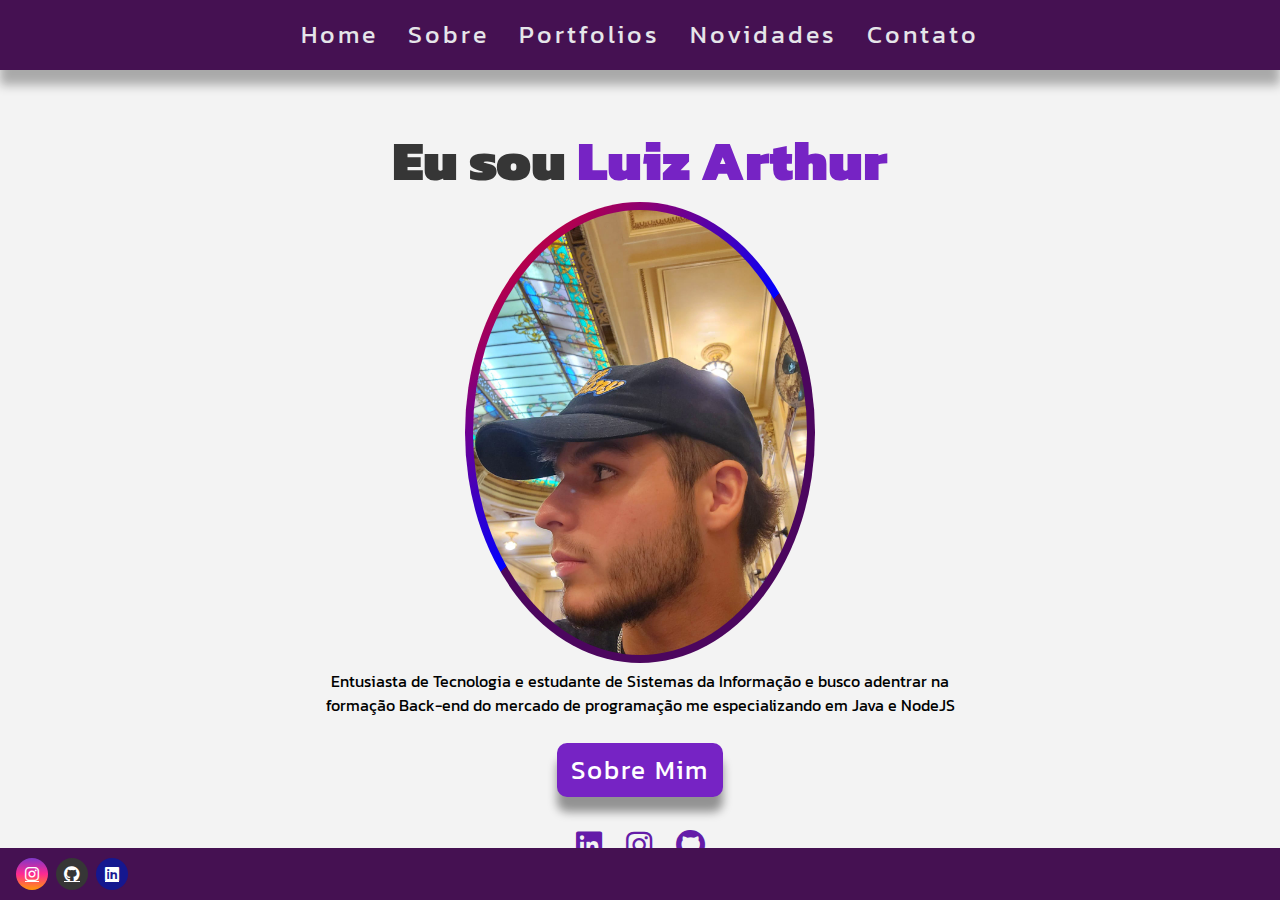
<file: sitepessoal/index.html>
<!DOCTYPE html>
<html lang="pt-br">
<head>
    <meta charset="UTF-8">
    <link rel="stylesheet" href="style.css">
    <link rel="stylesheet" href="https://cdnjs.cloudflare.com/ajax/libs/font-awesome/6.3.0/css/all.min.css">
    <title>Site Pessoal de Luiz</title>
</head>
<body>
    <div class="container">
        <nav>
            <!-- <div class="logo">folio.</div> -->
            <ul class="navItems">
                <li><a href="#">Home</a></li>
                <li><a href=sobre.html>Sobre</a></li>
                <li><a href="portfoio.html">Portfolios</a></li>
                <li><a href="novidades.html">Novidades</a></li>
                <li><a href="contato.html">Contato</a></li>
            </ul>
        </nav>

        <div class="wrapper">
            <div class="cols cols0">
                <h1> <span class="eu">Eu sou</span> <span class="multiText">Luiz Arthur</span></h1>
                <div class="imagem">
                    <img class="foto" src="./fotos/foto.jpg" alt="">
                </div>
                <p>Entusiasta de Tecnologia e estudante de Sistemas da Informação e busco adentrar na formação Back-end do mercado de programação me especializando em Java e NodeJS</p>
                <div class="btns">
                    <form action="sobre.html">
                        <button>Sobre mim</button>
                    </form>
                    <div class="links">
                        <a href="https://www.linkedin.com/in/luiz-arthur-valger-3424b7256/"><i class="fab fa-linkedin"></i></a>
                        <a href="https://www.instagram.com/luiz.arthurrv/"><i class="fab fa-instagram"></i></a>
                        <a href="https://github.com/arthurvalger"><i class="fab fa-github"></i></a>
                    </div>
                </div>
            </div>
        </div>
        <footer>
            <div class="footer_content">
                <div class="footer_social_media">
                    <a href="https://www.instagram.com/luiz.arthurrv/" class="footer-link" id="instagram">
                        <i class="fa-brands fa-instagram"></i>
                    </a>

                    <a href="https://github.com/arthurvalger" class="footer-link" id="github">
                        <i class="fa-brands fa-github"></i>
                    </a>
                    
                    <a href="https://www.linkedin.com/in/luiz-arthur-valger-3424b7256/" class="footer-link" id="linkedin">
                        <i class="fa-brands fa-linkedin"></i>
                    </a>
                </div>
            </div>
        </footer>
    </div>
</body>
</html>
</file>
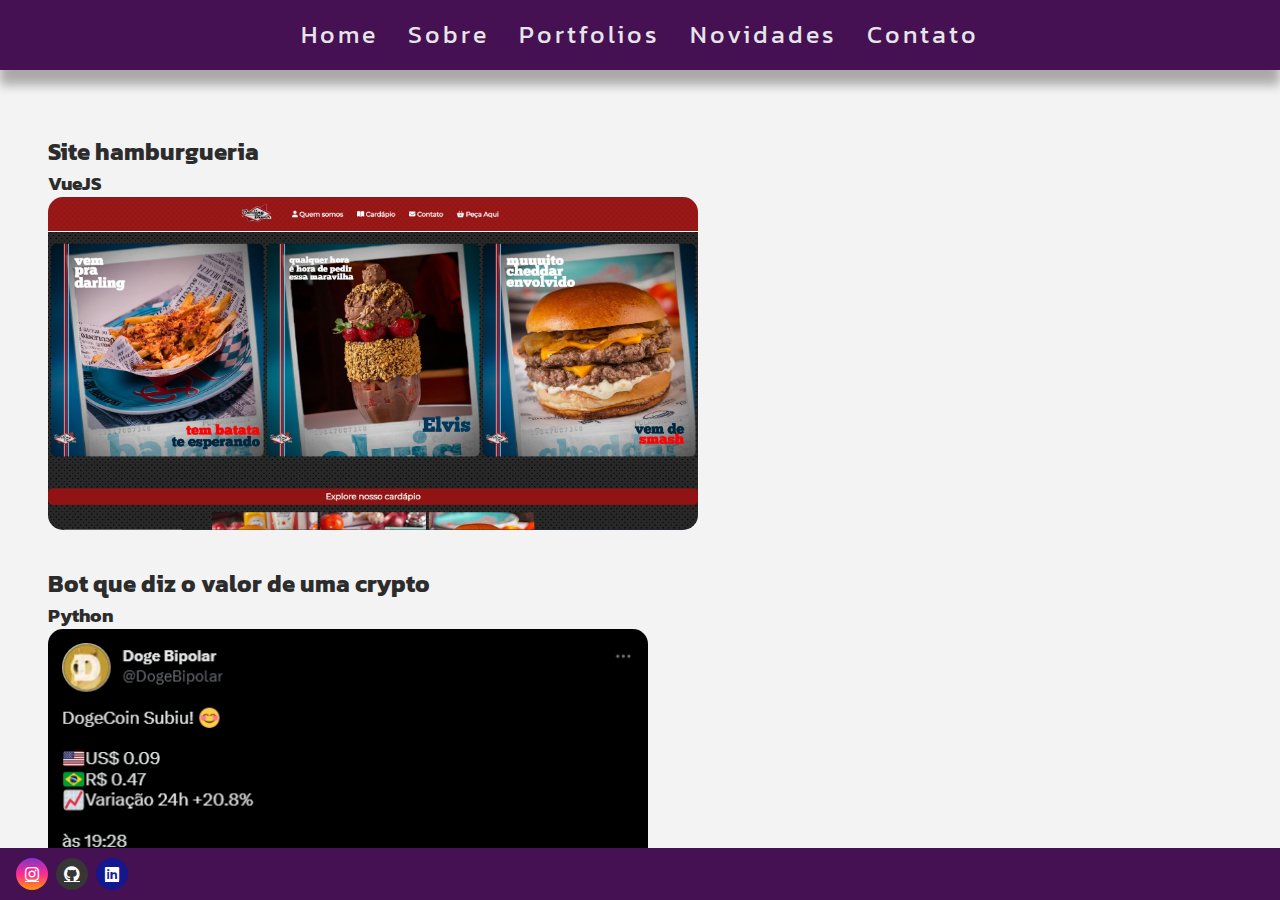
<file: sitepessoal/portfoio.html>
<!DOCTYPE html>
<html lang="pt-br">
<head>
    <meta charset="UTF-8">
    <link rel="stylesheet" href="style.css">
    <link rel="stylesheet" href="https://cdnjs.cloudflare.com/ajax/libs/font-awesome/6.3.0/css/all.min.css">
    <title>Site Pessoal de Luiz</title>
</head>

<body>
    <div class="container">
        <nav>
            <!-- <div class="logo">folio.</div> -->
            <ul class="navItems">
                <li><a href=index.html>Home</a></li>
                <li><a href=sobre.html>Sobre</a></li>
                <li><a href="portfoio.html">Portfolios</a></li>
                <li><a href="novidades.html">Novidades</a></li>
                <li><a href="contato.html">Contato</a></li>
            </ul>
        </nav>

    <div class="portfoliotext">
        <h2>Site hamburgueria</h2> <h3>VueJS</h3>
        <img src="./fotos/hamburgueria.png" width="650"  alt="" class="fotohamburgueria">
        <h2>Bot que diz o valor de uma crypto</h2> <h3>Python</h3>
        <img src="./fotos/paginatwitter.png" width="600" class="fototwitter" alt="">
    </div>

    <footer>
        <div class="footer_content">
            <div class="footer_social_media">
                <a href="https://www.instagram.com/luiz.arthurrv/" class="footer-link" id="instagram">
                    <i class="fa-brands fa-instagram"></i>
                </a>

                <a href="https://github.com/arthurvalger" class="footer-link" id="github">
                    <i class="fa-brands fa-github"></i>
                </a>
                
                <a href="https://www.linkedin.com/in/luiz-arthur-valger-3424b7256/" class="footer-link" id="linkedin">
                    <i class="fa-brands fa-linkedin"></i>
                </a>
            </div>
        </div>
    </footer>
</body>
</file>
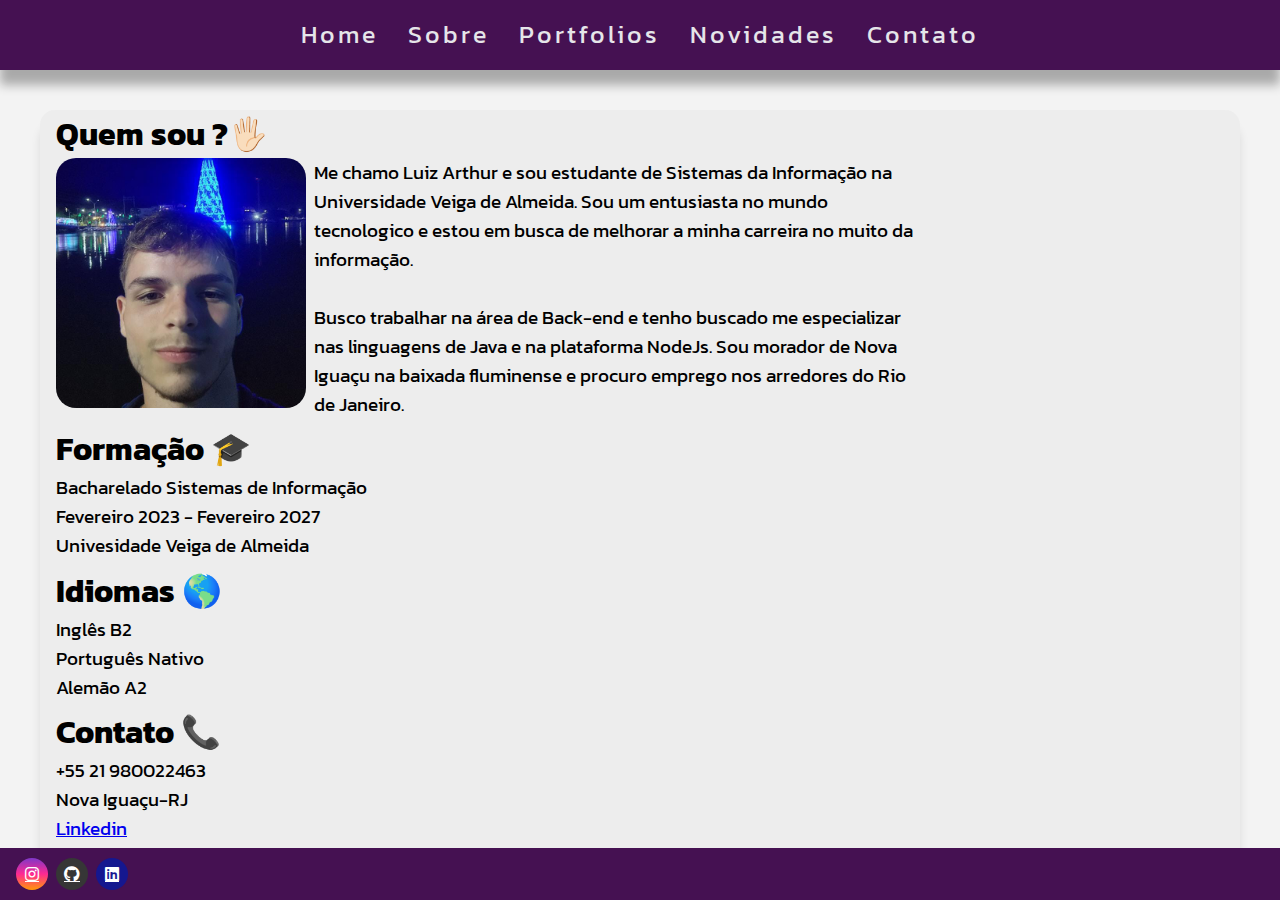
<file: sitepessoal/sobre.html>
<!DOCTYPE html>
<html lang="pt-br">
<head>
    <meta charset="UTF-8">
    <link rel="stylesheet" href="style.css">
    <link rel="stylesheet" href="https://cdnjs.cloudflare.com/ajax/libs/font-awesome/6.3.0/css/all.min.css">
    <title>Sobre</title>
</head>

<body>
    <div class="container">
        <nav>
            <!-- <div class="logo">folio.</div> -->
            <ul class="navItems">
                <li><a href=index.html>Home</a></li>
                <li><a href=sobre.html>Sobre</a></li>
                <li><a href="portfoio.html">Portfolios</a></li>
                <li><a href="novidades.html">Novidades</a></li>
                <li><a href="contato.html">Contato</a></li>
            </ul>
        </nav>

        <div class="sobretext">
            <h2> Quem sou ?🖐🏻</h2>
            <div class="quemsou">
                <img src="./fotos/mfoto.jpg" class="fotosobre" width="250" height="250" alt="">
                <p>Me chamo Luiz Arthur e sou estudante de Sistemas da Informação na Universidade Veiga de Almeida. Sou um entusiasta no mundo tecnologico e estou em busca de melhorar a minha carreira no muito da informação. <br>
                     <br/> Busco trabalhar na área de Back-end e tenho buscado me especializar nas linguagens de Java e na plataforma NodeJs.
                    Sou morador de Nova Iguaçu na baixada fluminense e procuro emprego nos arredores do Rio de Janeiro.</p>
            </div>
                <h2>Formação 🎓</h2>
                <p>Bacharelado Sistemas de Informação <br>Fevereiro 2023 - Fevereiro 2027 <br>Univesidade Veiga de Almeida</p>
                <h2>Idiomas 🌎</h2>
                <p>Inglês B2 <br>Português Nativo <br>Alemão A2</p>
                <h2>Contato 📞</h2>
                    <p>+55 21 980022463 <br> Nova Iguaçu-RJ <br><a href="https://www.linkedin.com/in/luiz-arthur-valger-3424b7256/">Linkedin</a> <br><a href="mailto:arthurvalgerapple@gmail.com">Email</a></p>
                
        </div>
        <footer>
            <div class="footer_content">
                <div class="footer_social_media">
                    <a href="https://www.instagram.com/luiz.arthurrv/" class="footer-link" id="instagram">
                        <i class="fa-brands fa-instagram"></i>
                    </a>

                    <a href="https://github.com/arthurvalger" class="footer-link" id="github">
                        <i class="fa-brands fa-github"></i>
                    </a>
                    
                    <a href="https://www.linkedin.com/in/luiz-arthur-valger-3424b7256/" class="footer-link" id="linkedin">
                        <i class="fa-brands fa-linkedin"></i>
                    </a>
                </div>
            </div>
        </footer>
</body>
</file>
<file: sitepessoal/style.css>
@import url('https://fonts.googleapis.com/css2?family=Kanit:wght@500&family=Roboto:wght@500&display=swap');
@import url('https://fonts.googleapis.com/css2?family=Roboto+Mono&display=swap');* {
    margin: 0;
    padding: 0;
    box-sizing: border-box;
    font-family: 'Kanit', sans-serif;
}
body {
    /* overflow:  hidden; */
    background-color: rgb(243, 243, 243);
}
.container {
    width: 100%;
    /* min-height: 100vh; */
}
nav {
    display: flex;
    width: 100%;
    justify-content: space-around;
    /* text-align: center; */
    align-items: center;
    height: 70px;
    line-height: 80px;
    z-index: 111;
    background-color: rgb(69, 17, 82);
    box-shadow: 0 15px 10px rgb(0, 0, 0, 0.3);
}
.logo {
    display: flex;
    font-size: 40px;
    font-weight: 800;
    color: grey;
    letter-spacing: 3px;
    cursor: pointer;
    text-transform: uppercase;
}
.navItems {
    display: flex;
}
.navItems li {
    list-style: none;
    margin: 0 15px;
}
.navItems li a{
    font-size: 25px;
    color: rgb(229, 229, 233);
    letter-spacing: 3px;
    text-decoration: none;
    text-transform: capitalize;
}
.navItems li:hover a{
    color: rgb(128, 128, 128);
}

.wrapper {
    /* display: flex; */
    /* width: 100%; */
    /* margin-left: 20rem; */
    margin-top: 3rem;
    text-align: center;
    /* height: 100vw; */
    justify-content: center;
    /* align-items: center; */
    /* padding: 5% 0; */
    /* overflow: hidden; */
    
}
.cols{
    margin-left: auto;
    margin-right: auto;
    width: 50%;
}


h1 {
    /* display: block; */
    font-size: 3.5rem;
    font-weight: 900;
    color: rgb(118, 35, 196);
}
.multiText {
    /* display: block; */
    width: 90%;
    /* font-size: 1.2em; */
    /* color: rgb(177, 177, 177); */
}
.eu {
    color: rgb(54, 54, 54);
}
.btns {
    width: 100%;
    /* position: relative; */
    margin: auto;
    text-align: center;
}
button {
    outline: none;
    border: none;
    cursor: pointer;
    font-size: 2vw;
    font-weight: 400;
    color: #fff;
    background-color: rgb(118, 35, 196);
    padding: 8px 14px;
    margin: 20px 5px;
    letter-spacing: 2px;
    text-transform: capitalize;
    box-shadow: 0 15px 10px rgb(0, 0, 0, 0.4);
    border-radius: 10px;
}
button:hover {
    background-color: rgb(100, 27, 168);
}

.cols p{
    /* font-size: 1.5vw; */
}

.foto {
    text-align: center;
    width: 350px;
    border-radius: 50%;
    padding: 8px;
    background-size: 250%;
    /* background-position: 100% 100%; */
    /* position: absolute; */
    /* transform: translate(-50%,-50%); */
    background: linear-gradient(135deg, red, blue 50%, rgb(76, 6, 94) 50%);
}
.imagem {
    /* margin-left: 12rem; */
}
.links a {
    font-size: 30px;
    color: rgb(100, 27, 168);
    margin: 35px 10px;
}
.links a:hover {
    color: rgb(60, 14, 104);
}

/* SOBRE */

.sobretext {
    margin-top: 2.5rem;
    margin-left: 2.5rem;
    background-color: rgba(199, 199, 199, 0.123);
    margin-right: 2.5rem;
    /* padding: 1.5rem; */
    padding-left: 1rem;
    border-radius: 15px;
    box-shadow: 0 15px 10px rgba(0, 0, 0, 0.103);

}

.sobretext p {
    margin-bottom: 0.4rem;
    font-size: 19px;
    /* padding-bottom: 20px; */
}

.sobretext h2{
    font-size: 2rem;
}

.fotosobre {
    border-radius: 20px;
}

.quemsou {
    display: flex;
}

.quemsou p {
    margin-left: 8px;
    width: 600px;
}

/* PORTFOLIO */

.portfoliotext {
    /* background-color: rgb(69, 17, 82); */
    color: #2c2c2c;
    /* text-align: center; */
    margin-left: 1.5rem;
    padding: 1.5rem;
    margin-top: 2.5rem;
    border-radius: 15px;
    /* box-shadow: 0 15px 10px rgba(0, 0, 0, 0.103); */

}
.portfoliotext h2 {
    /* color: purple; */
    /* margin-bottom: 2px; */
}

.fotohamburgueria {
    border-radius: 15px;
    margin-bottom: 30px;
}

.fototwitter {
    border-radius: 15px;
}

footer {
    width: 100%;
    color: white;
    position: fixed;
    /* left: 0; */
    bottom: 0;
}

.footer_content {
    background-color: rgb(69, 17, 82);
    display: grid;
    grid-template-columns: repeat(4,1fr);
    padding: 10px 1rem;
}

.footer_social_media {
    display: flex;
    gap: 0.5rem;
    /* margin-top: 1.5rem; */
}

.footer_social_media .footer-link {
    display: flex;
    align-items: center;
    justify-content: center;
    height: 2rem;
    width: 2rem;
    color: white;
    border-radius: 50%;
}

#instagram {
    background: linear-gradient(#7f37c9, #ff2992, #ff9807);
}

#github {
    background-color: #363636;
}

#linkedin {
    background-color: #15178f;
}

/* NOVIDADES */

.novidadestext {
    /* background-color: rgb(69, 17, 82); */
    color: #fff;
    text-align: center;
    /* width: 70rem; */
    /* max-width: 60rem; */
    margin-top: 2rem;
    margin-left: auto;
    margin-right: auto;
    padding: 15px;
    border-radius: 15px;
}

.novidadestext img {
    border-radius: 12px;
}

.novidadestext p {
    margin-bottom: 15px;
    font-family: 'Roboto Mono', monospace;
    color: rgb(31, 31, 31);
    width: 600px;
    text-align: center;
    margin-left: auto;
    margin-right: auto;
    font-weight: 500;

}

.ia {
    margin-bottom: 20px;
    /* background-color: rgb(248, 248, 248); */
    color: rgb(31, 31, 31);
    border-radius: 9px;
}

.crypto {
    margin-bottom: 20px;
    /* background-color: rgb(248, 248, 248); */
    color: rgb(31, 31, 31);
    border-radius: 9px;}

.quantico {
    margin-bottom: 20px;
    /* background-color: rgb(248, 248, 248); */
    color: rgb(31, 31, 31);
    border-radius: 9px;}

/* CONTATO */

.contatotext {
    /* background-color: red; */
    margin-top: 2rem;
    padding: 1rem;
    text-align: center;
}

.contatotext h1 {
    font-size: 3rem;
}

.form {
    display: flex;
}

form {
    width: 500px;
    text-align: center;
    margin-left: auto;
    margin-right: auto;
    padding: 6px;
}

input, textarea {
    width: 100%;
    padding: 6px;
    outline: none;
    border-radius: 5px;
    border: none;
    margin: 6px 0px;
    box-shadow: 0 15px 10px rgb(0, 0, 0, 0.4);
}

.btn {
    width: 150px;
    padding: 6px;
    cursor: pointer;
}

.btn {
    outline: none;
    border: none;
    font-family: 'Kanit', sans-serif;
    cursor: pointer;
    font-size: 18px;
    font-weight: 400;
    color: #440f52;
    background-color: rgb(224, 224, 224);
    padding: 8px 14px;
    margin: 20px 5px;
    letter-spacing: 2px;
    text-transform: capitalize;
    box-shadow: 0 15px 10px rgb(0, 0, 0, 0.4);
    border-radius: 5px;
}

.btn:hover {
    background-color: rgb(156, 156, 156);
}


@media (max-width: 900px) {
    button {
        font-size: 3rem !important;
    }
    .cols p {
        font-size: 2rem;
    }
}


/* @media screen and (max-width: 800px) { */
    /* .container { */
        /* background-color: green; */
    /* } */
    /* nav { */
        /* display: block; */
    /* } */
    /* .wrapper { */
        /* display: block; */
    /* } */
/* } */
</file>
